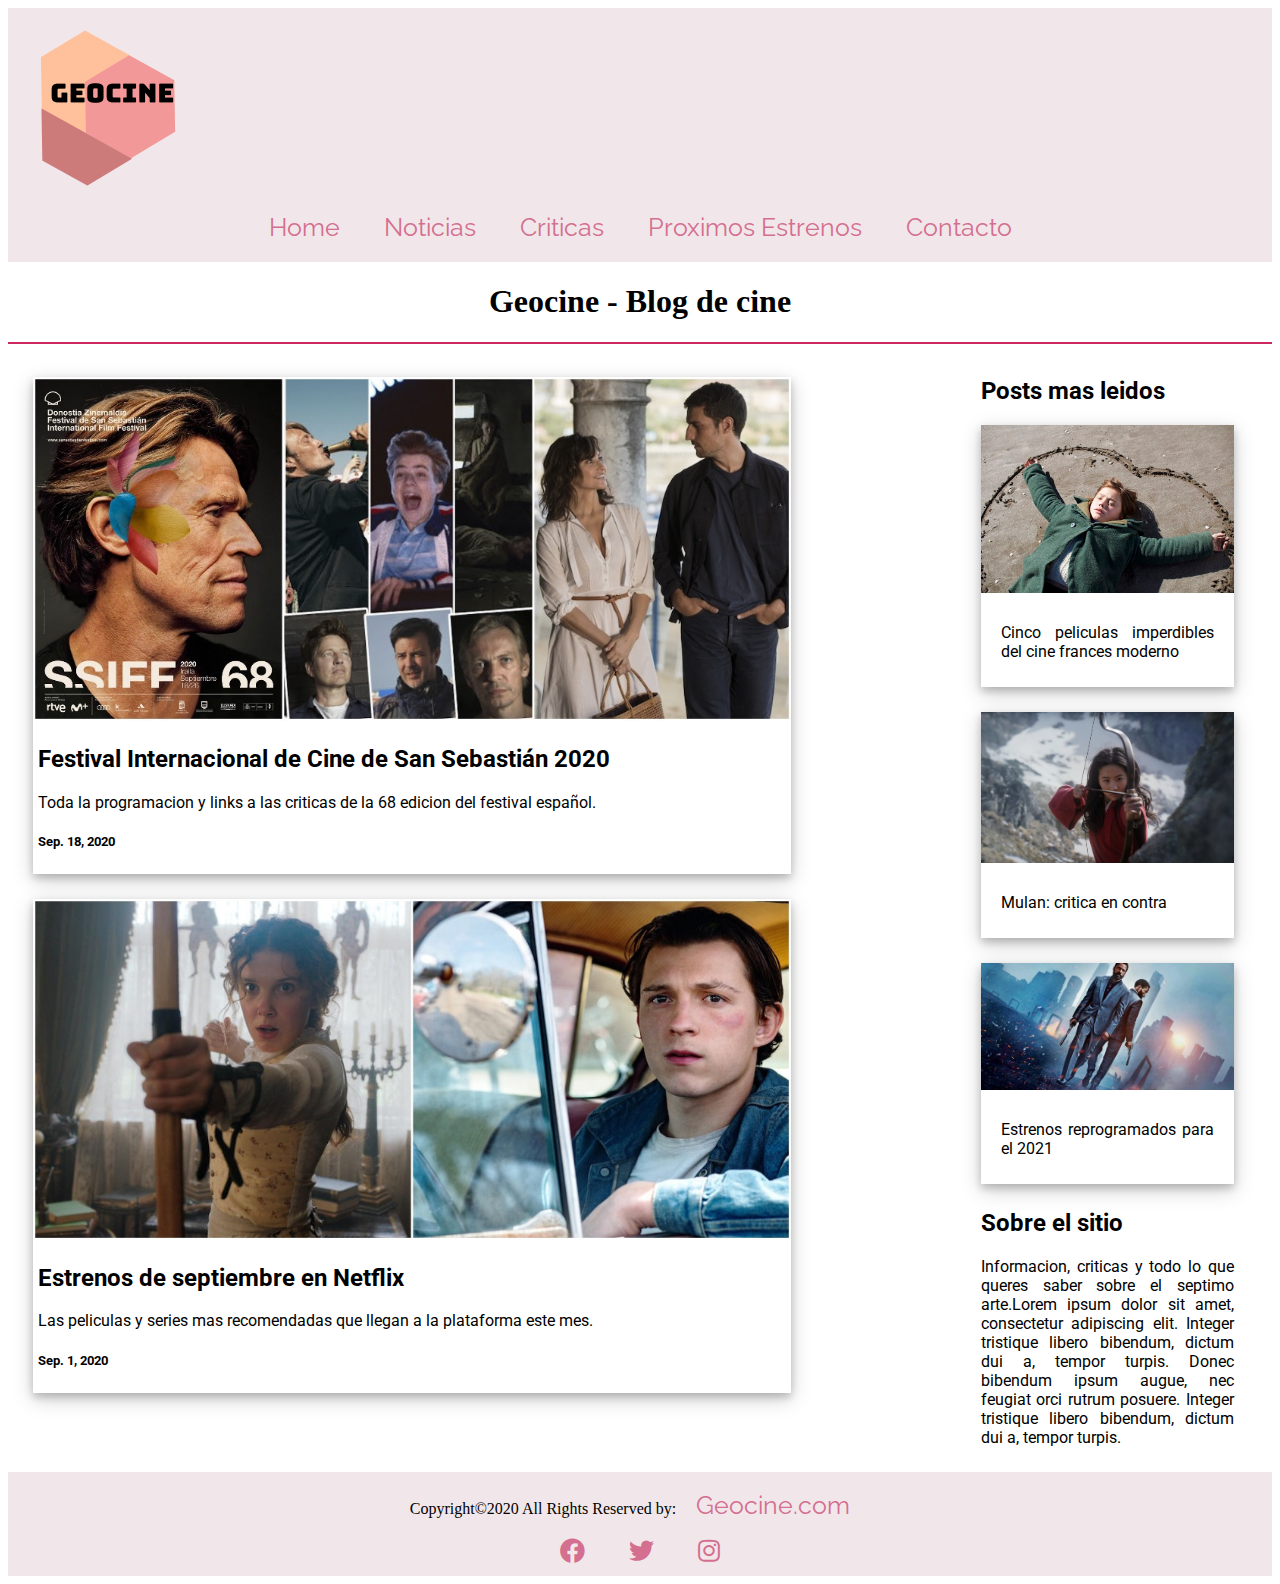
<file: index.html>
<!DOCTYPE html>
<html lang="en">

<head>
  <meta charset="UTF-8" />
  <meta name="viewport" content="width=device-width, initial-scale=1, shrink-to-fit=no" />
  <meta http-equiv="x-ua-compatible" content="ie=edge" />
  <title>Geocine</title>
  <!-- Font Awesome -->
  <link rel="stylesheet" href="https://use.fontawesome.com/releases/v5.11.2/css/all.css" />
  <!-- Google Fonts Roboto -->
  <link rel="stylesheet" href="https://fonts.googleapis.com/css2?family=Roboto:wght@300;400;500;700&display=swap" />
  <!--Css Animate-->
  <link rel="stylesheet" href="https://cdnjs.cloudflare.com/ajax/libs/animate.css/4.1.1/animate.min.css" />
  <!-- Custom styles -->
  <link rel="stylesheet" href="css/styles.css" />
  <link rel="shortcut icon" type="image/jpg" href="img/favicon.ico" />

</head>

<body>
  <header>
    <!-- Navbar -->
    <nav class="navbar">
      <a href="index.html"><img src="img/logo.png" alt="logo" class="animate__animated animate__bounce"></a>
      <div class="container topBotomBordersIn">
        <a href="index.html">Home</a>
        <a href="noticias.html">Noticias</a>
        <a href="criticas.html">Criticas</a>
        <a href="estrenos.html">Proximos Estrenos</a>
        <a href="contacto.html">Contacto</a>
      </div>
    </nav>
    <!-- Navbar -->
  </header>


  <!-- Main -->
  <main>

    <div class="titulo">
      <h1>Geocine - Blog de cine</h1>
      <hr>
    </div>

    <div class="row">

      <div class="leftcolumn">

        <div class="card">
          <div class="polaroid">
            <a href="#">
              <img src="img/ssiff-2020-guia-1000.jpg" alt="68 festival de san sebastian" style="width:100%">
            </a>
            <article class="card_article">
              <h2>Festival Internacional de Cine de San Sebastián 2020</h2>
              <p>Toda la programacion y links a las criticas de la 68 edicion del festival español.</p>
              <h5>Sep. 18, 2020</h5>
            </article>
          </div>
        </div>

        <div class="card">
          <div class="polaroid">
            <a href="#">
              <img src="img/netflix-x2-1000.jpg" alt="criticas netflix" style="width:100%">
            </a>
            <article class="card_article">
              <h2>Estrenos de septiembre en Netflix</h2>
              <p>Las peliculas y series mas recomendadas que llegan a la plataforma este mes.</p>
              <h5>Sep. 1, 2020</h5>
            </article>
          </div>
        </div>

      </div>


      <div class="rightcolumn">

        <div class="card">
          <h2>Posts mas leidos</h2>
          <div class="polaroid">
            <a href=""><img src="img/1.jpg" alt="cine frances" style="width:100%"></a>
            <div class="polaroid_tittle">
              <p>Cinco peliculas imperdibles del cine frances moderno</p>
            </div>
          </div>
          <div class="polaroid">
            <a href=""><img src="img/Mulan (1).jpg" alt="mulan" style="width:100%"></a>
            <div class="polaroid_tittle">
              <p>Mulan: critica en contra</p>
            </div>
          </div>
          <div class="polaroid">
            <a href=""><img src="img/reprogramados.jpg" alt="reprogramados" style="width:100%"></a>
            <div class="polaroid_tittle">
              <p>Estrenos reprogramados para el 2021</p>
            </div>
          </div>
        </div>
        <div class="card">
          <h2>Sobre el sitio</h2>
          <p style="text-align: justify;">Informacion, criticas y todo lo que queres saber sobre el septimo arte.Lorem
            ipsum dolor sit amet, consectetur adipiscing elit. Integer tristique libero
            bibendum, dictum dui a, tempor turpis. Donec bibendum ipsum augue, nec feugiat orci rutrum posuere. Integer
            tristique libero
            bibendum, dictum dui a, tempor turpis.
          </p>
        </div>
      </div>
    </div>

  </main>
  <!-- Main -->
  <!-- Footer -->
  <footer>
    <div class="container">
      <p class="copyright-text">Copyright&copy;2020 All Rights Reserved by:<a href="index.html">Geocine.com</a>
      </p>
      <div class="fabs-container">
        <a class="facebook" href="https://www.facebook.com/"><i class="fab fa-facebook fa-1.5x"></i></a>
        <a class="twitter" href="https://twitter.com/"><i class="fab fa-twitter fa-1.5x"></i></a>
        <a class="instagram" href="https://www.instagram.com/?hl=es-la"><i class="fab fa-instagram fa-1.5x"></i></a>
      </div>
    </div>
  </footer>
</body>

</html>
</file>
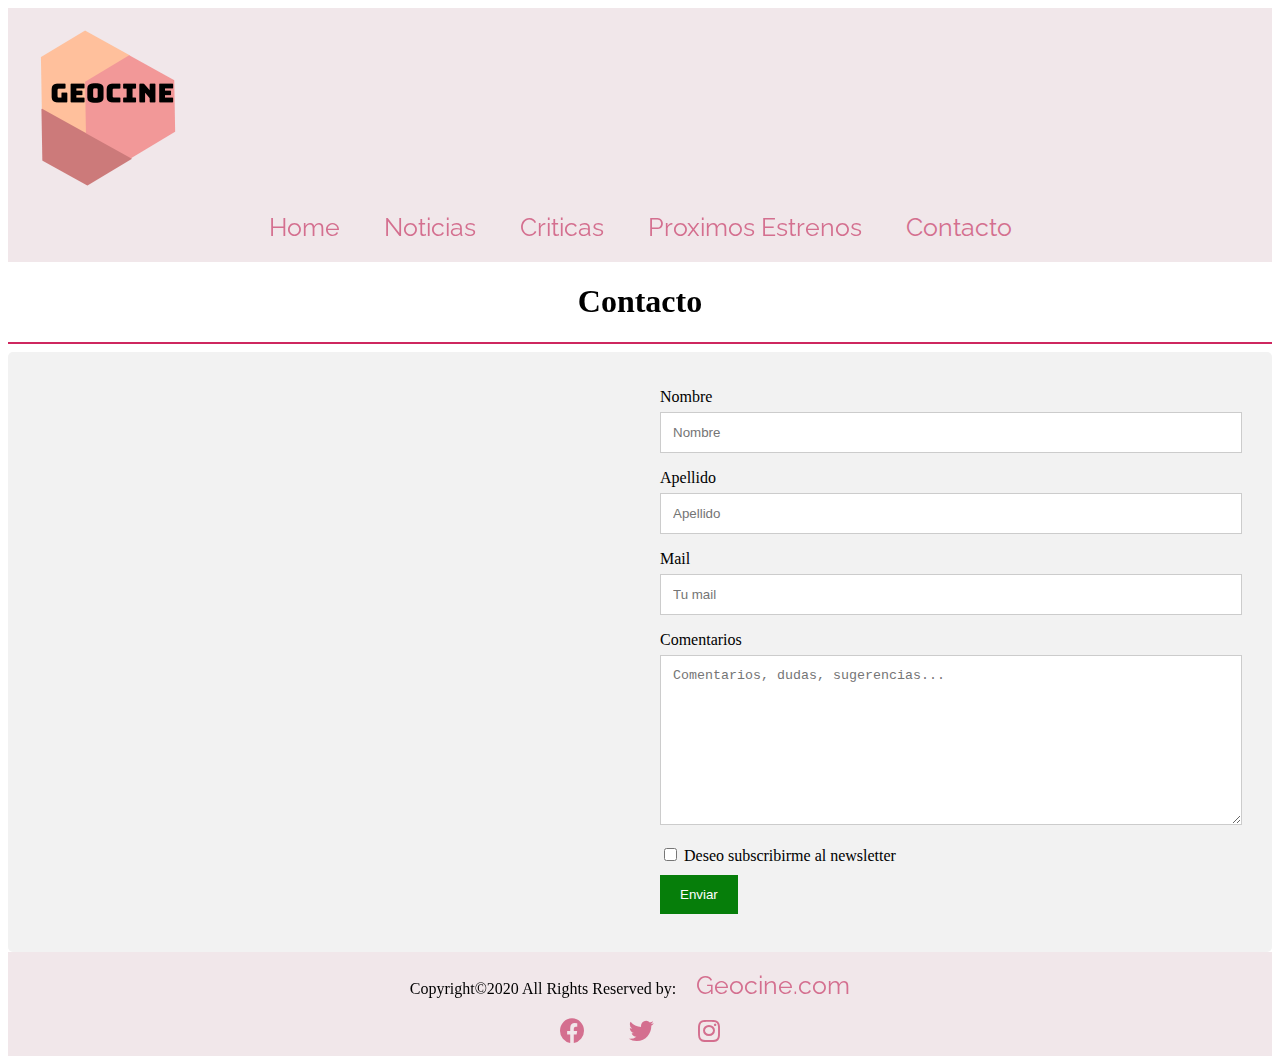
<file: contacto.html>
<!DOCTYPE html>
<html lang="en">

<head>
  <meta charset="UTF-8" />
  <meta name="viewport" content="width=device-width, initial-scale=1, shrink-to-fit=no" />
  <meta http-equiv="x-ua-compatible" content="ie=edge" />
  <title>Geocine</title>
  <!-- Font Awesome -->
  <link rel="stylesheet" href="https://use.fontawesome.com/releases/v5.11.2/css/all.css" />
  <!-- Google Fonts Roboto -->
  <link rel="stylesheet" href="https://fonts.googleapis.com/css2?family=Roboto:wght@300;400;500;700&display=swap" />
  <!--Css Animate-->
  <link rel="stylesheet" href="https://cdnjs.cloudflare.com/ajax/libs/animate.css/4.1.1/animate.min.css" />
  <!-- Custom styles -->
  <link rel="stylesheet" href="css/styles.css" />
  <link rel="shortcut icon" type="image/jpg" href="img/favicon.ico" />

</head>

<body>

  <header>

    <!-- Navbar -->
    <nav class="navbar">

      <a href="index.html"><img src="img/logo.png" alt="logo" class="animate__animated animate__bounce"></a>
      <div class="container topBotomBordersIn">
        <a href="index.html">Home</a>
        <a href="noticias.html">Noticias</a>
        <a href="criticas.html">Criticas</a>
        <a href="estrenos.html">Proximos Estrenos</a>
        <a href="contacto.html">Contacto</a>
      </div>
    </nav>
    <!-- Navbar -->
  </header>

  <!-- Main -->
  <main>

    <div class="titulo">
      <h1>Contacto</h1>
      <hr>
    </div>

    <div class="container-form">
      <div class="row">
        <div class="column">
          <iframe
            src="https://www.google.com/maps/embed?pb=!1m18!1m12!1m3!1d3284.5957938277465!2d-58.395613684770716!3d-34.589092880463255!2m3!1f0!2f0!3f0!3m2!1i1024!2i768!4f13.1!3m3!1m2!1s0x95bccaa2910b2053%3A0xd33db624b1102e48!2sVicente%20L%C3%B3pez%202036%2C%20C1113ACF%20CABA!5e0!3m2!1ses-419!2sar!4v1599010152084!5m2!1ses-419!2sar"
            width="100%" height="530" frameborder="0" style="border:0;" allowfullscreen="" aria-hidden="false"
            tabindex="0"></iframe>
        </div>
        <div class="column">
          <form action="/action_page.php">
            <label for="fname">Nombre</label>
            <input type="text" id="fname" name="firstname" placeholder="Nombre">
            <label for="lname">Apellido</label>
            <input type="text" id="lname" name="lastname" placeholder="Apellido">
            <label for="mail">Mail</label>
            <input type="text" id="mail" name="mail" placeholder="Tu mail">
            <label for="subject">Comentarios</label>
            <textarea id="subject" name="subject" placeholder="Comentarios, dudas, sugerencias..."
              style="height:170px"></textarea>
            <label><input type="checkbox" id="cbox1" value="first_checkbox"> Deseo subscribirme al newsletter</label>
            <br>
            <input type="submit" value="Enviar">
          </form>
        </div>
      </div>
    </div>

  </main>
  <!-- Main -->
  <!-- Footer -->
  <footer>
    <div class="container">
      <p class="copyright-text">Copyright&copy;2020 All Rights Reserved by:<a href="index.html">Geocine.com</a>
      </p>
      <div class="fabs-container">
        <a class="facebook" href="https://www.facebook.com/"><i class="fab fa-facebook fa-1.5x"></i></a>
        <a class="twitter" href="https://twitter.com/"><i class="fab fa-twitter fa-1.5x"></i></a>
        <a class="instagram" href="https://www.instagram.com/?hl=es-la"><i class="fab fa-instagram fa-1.5x"></i></a>
      </div>
    </div>
  </footer>
</body>

</html>
</file>
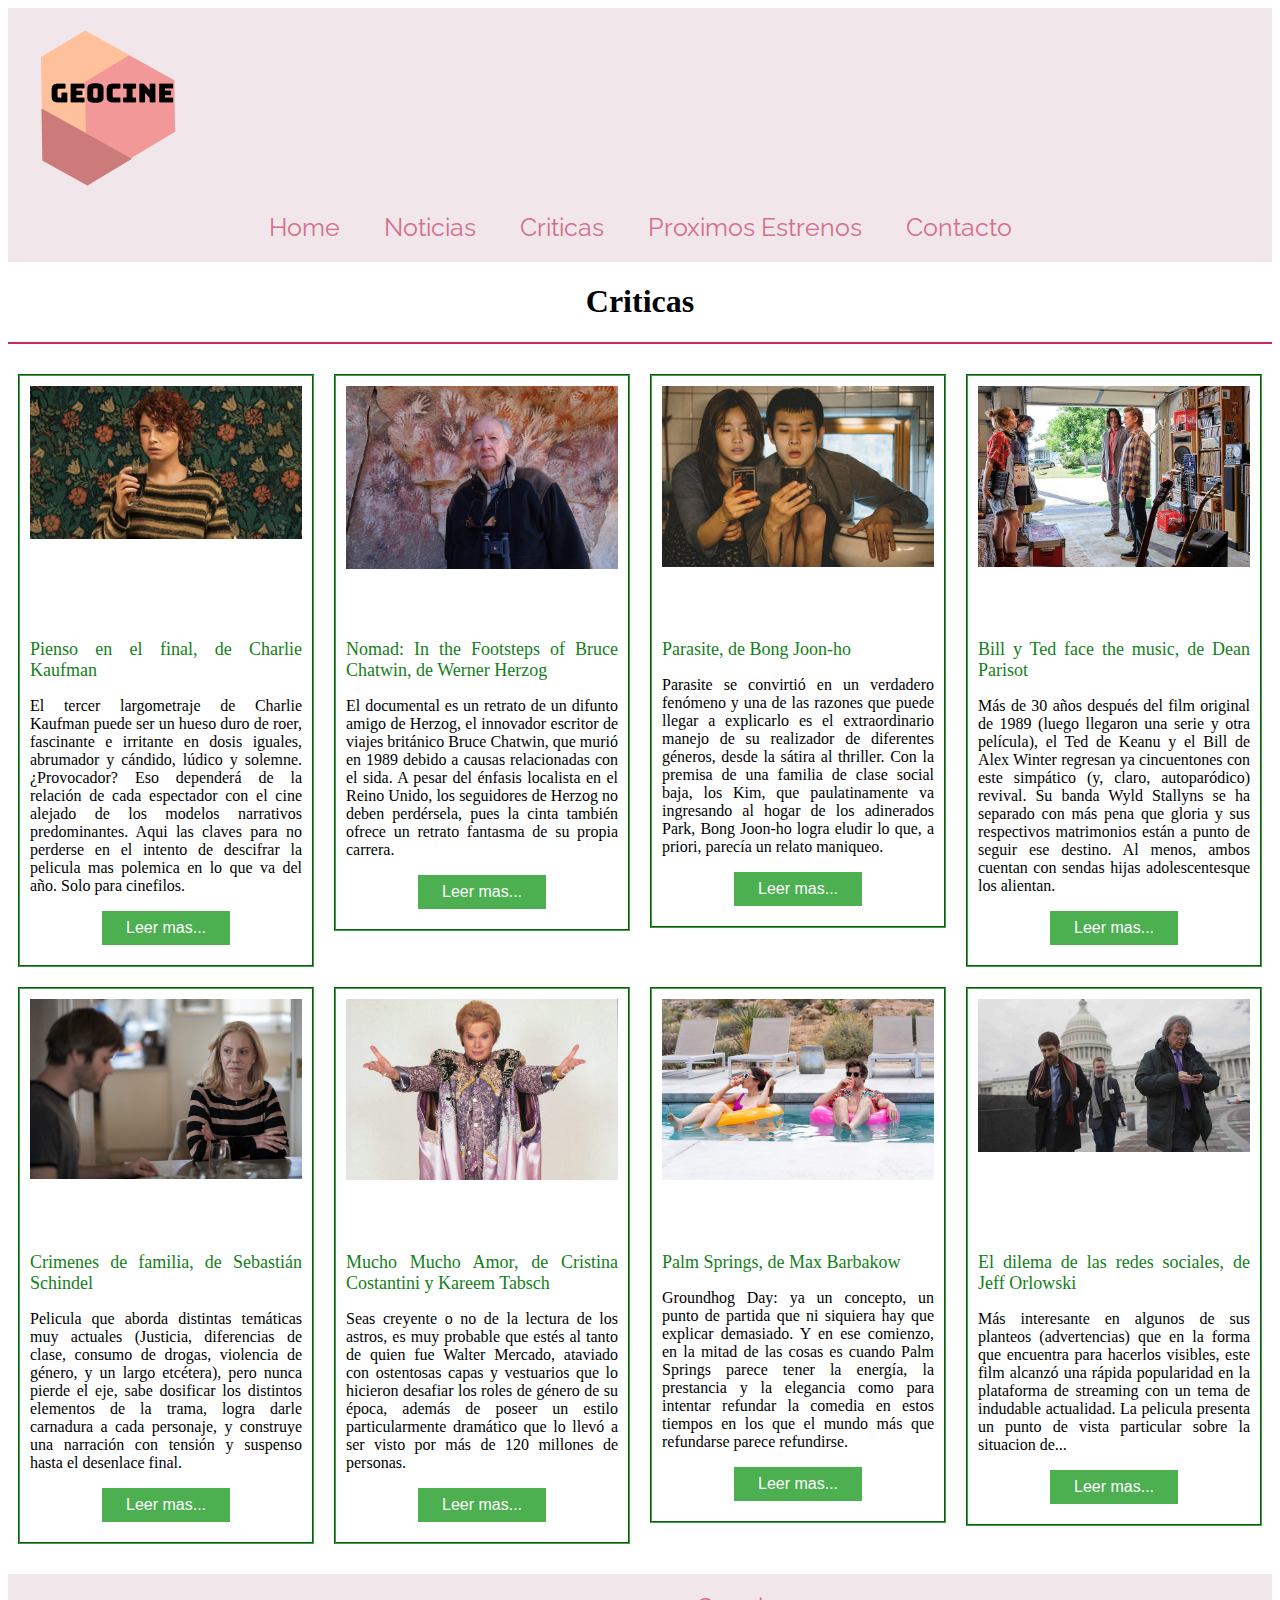
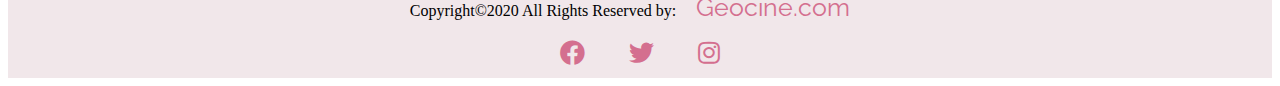
<file: criticas.html>
<!DOCTYPE html>
<html lang="en">

<head>
  <meta charset="UTF-8" />
  <meta name="viewport" content="width=device-width, initial-scale=1, shrink-to-fit=no" />
  <meta http-equiv="x-ua-compatible" content="ie=edge" />
  <title>Geocine</title>
  <!-- Font Awesome -->
  <link rel="stylesheet" href="https://use.fontawesome.com/releases/v5.11.2/css/all.css" />
  <!-- Google Fonts Roboto -->
  <link rel="stylesheet" href="https://fonts.googleapis.com/css2?family=Roboto:wght@300;400;500;700&display=swap" />
  <!--Css Animate-->
  <link rel="stylesheet" href="https://cdnjs.cloudflare.com/ajax/libs/animate.css/4.1.1/animate.min.css" />
  <!-- Custom styles -->
  <link rel="stylesheet" href="css/styles.css" />
  <link rel="shortcut icon" type="image/jpg" href="img/favicon.ico" />

</head>

<body>
  <header>

    <!-- Navbar -->
    <nav class="navbar">

      <a href="index.html"><img src="img/logo.png" alt="logo" class="animate__animated animate__bounce"></a>
      <div class="container topBotomBordersIn">
        <a href="index.html">Home</a>
        <a href="noticias.html">Noticias</a>
        <a href="criticas.html">Criticas</a>
        <a href="estrenos.html">Proximos Estrenos</a>
        <a href="contacto.html">Contacto</a>
      </div>
    </nav>
    <!-- Navbar -->
  </header>


  <!-- Main -->
  <main>

    <div class="titulo">
      <h1>Criticas</h1>
      <hr>
    </div>

    <div class="wrapper">
      <div class="cards_wrap">
        <div class="card_item">
          <div class="card_innner">
            <div class="card_top">
              <img src="img/pienso.jpg" alt="pienso-en-el-final" />
            </div>
            <div class="card_down">
              <div class="card_info">
                <p class="title">Pienso en el final, de Charlie Kaufman</p>
                <p>
                  El tercer largometraje de Charlie Kaufman puede ser un hueso duro de roer, fascinante e irritante en
                  dosis iguales, abrumador y cándido, lúdico y solemne. ¿Provocador? Eso dependerá de la relación de
                  cada espectador con el cine alejado de los modelos narrativos predominantes. Aqui las claves para no
                  perderse en el intento de descifrar la pelicula mas polemica en lo que va del año.
                  Solo para cinefilos.
                </p>
              </div>
              <button class="card_btn">
                Leer mas...
              </button>
            </div>
          </div>
        </div>
        <div class="card_item">
          <div class="card_innner">
            <div class="card_top">
              <img src="img/nomad-herzog.jpg" alt="Nomad" />
            </div>
            <div class="card_down">

              <div class="card_info">
                <p class="title">Nomad: In the Footsteps of Bruce Chatwin, de Werner Herzog</p>
                <p>
                  El documental es un retrato de un difunto amigo de Herzog, el innovador escritor de viajes británico
                  Bruce Chatwin, que murió en 1989 debido a causas relacionadas con el sida. A pesar del énfasis
                  localista en el Reino Unido, los seguidores de Herzog no deben perdérsela, pues la cinta también
                  ofrece un retrato fantasma de su propia carrera.
                </p>
              </div>
              <button class="card_btn">
                Leer mas...
              </button>
            </div>
          </div>
        </div>
        <div class="card_item">
          <div class="card_innner">
            <div class="card_top">
              <img src="img/parasite.jpg" alt="Parasite" />
            </div>
            <div class="card_down">

              <div class="card_info">
                <p class="title">Parasite, de Bong Joon-ho</p>
                <p>
                  Parasite se convirtió en un verdadero fenómeno y una de las razones que puede llegar a explicarlo es
                  el extraordinario manejo de su realizador de diferentes géneros, desde la sátira al thriller. Con la
                  premisa de una familia de clase social baja, los Kim, que paulatinamente va ingresando al hogar de los
                  adinerados Park, Bong Joon-ho logra eludir lo que, a priori, parecía un relato maniqueo.
                </p>
              </div>
              <button class="card_btn">
                Leer mas...
              </button>
            </div>
          </div>
        </div>
        <div class="card_item">
          <div class="card_innner">
            <div class="card_top">
              <img src="img/bill-ted-2020-800.jpg" alt="Bill y Ted" />
            </div>
            <div class="card_down">

              <div class="card_info">
                <p class="title">Bill y Ted face the music, de Dean Parisot</p>
                <p>
                  Más de 30 años después del film original de 1989 (luego llegaron una serie y otra película), el Ted de
                  Keanu y el Bill de Alex Winter regresan ya cincuentones con este simpático (y, claro, autoparódico)
                  revival. Su banda Wyld Stallyns se ha separado con más pena que gloria y sus respectivos matrimonios
                  están a punto de seguir ese destino. Al menos, ambos cuentan con sendas hijas adolescentesque los
                  alientan.
                </p>
              </div>
              <button class="card_btn">
                Leer mas...
              </button>
            </div>
          </div>
        </div>
        <div class="card_item">
          <div class="card_innner">
            <div class="card_top">
              <img src="img/crimenes-de-familia-estreno-ok-800.jpg" alt="Crimenes de familia" />
            </div>
            <div class="card_down">

              <div class="card_info">
                <p class="title">Crimenes de familia, de Sebastián Schindel</p>
                <p>
                  Pelicula que aborda distintas temáticas muy actuales (Justicia, diferencias de
                  clase, consumo de drogas, violencia de género, y un largo etcétera), pero nunca pierde el eje, sabe
                  dosificar los distintos elementos de la trama, logra darle carnadura a cada personaje, y construye una
                  narración con tensión y suspenso hasta el
                  desenlace final.
                </p>
              </div>
              <button class="card_btn">
                Leer mas...
              </button>
            </div>
          </div>
        </div>
        <div class="card_item">
          <div class="card_innner">
            <div class="card_top">
              <img src="img/walter-mercado-netflix-800.jpg" alt="Walter Mercado" />
            </div>
            <div class="card_down">

              <div class="card_info">
                <p class="title">Mucho Mucho Amor, de Cristina Costantini y Kareem Tabsch</p>
                <p>
                  Seas creyente o no de la lectura de los astros, es muy probable que estés al tanto de quien fue Walter
                  Mercado, ataviado con ostentosas capas y vestuarios que lo hicieron desafiar los roles de género de su
                  época, además de poseer un estilo particularmente dramático que lo llevó a ser visto por más de 120
                  millones de personas.
                </p>
              </div>
              <button class="card_btn">
                Leer mas...
              </button>
            </div>
          </div>
        </div>
        <div class="card_item">
          <div class="card_innner">
            <div class="card_top">
              <img src="img/palm-springs-critica-800.jpg" alt="Palm Springs" />
            </div>
            <div class="card_down">
              <div class="card_info">
                <p class="title">Palm Springs, de Max Barbakow</p>
                <p>
                  Groundhog Day: ya un concepto, un punto de partida que ni siquiera hay que
                  explicar demasiado. Y en ese comienzo, en la mitad de las cosas es cuando Palm Springs parece tener la
                  energía, la prestancia y la elegancia como para
                  intentar refundar la comedia en estos tiempos en los que el mundo más que refundarse parece
                  refundirse.
                </p>
              </div>
              <button class="card_btn">
                Leer mas...
              </button>
            </div>
          </div>
        </div>
        <div class="card_item">
          <div class="card_innner">
            <div class="card_top">
              <img src="img/el-dilema-de-las-redes-sociales-800.jpg" alt="el-dilema-de-las-redes-sociales" />
            </div>
            <div class="card_down">

              <div class="card_info">
                <p class="title">El dilema de las redes sociales, de Jeff Orlowski</p>
                <p>
                  Más interesante en algunos de sus planteos (advertencias) que en la forma que encuentra para hacerlos
                  visibles, este film alcanzó una rápida popularidad en la plataforma de streaming con un tema de
                  indudable actualidad. La pelicula presenta un punto de vista particular sobre la situacion de...
                </p>
              </div>
              <button class="card_btn">
                Leer mas...
              </button>
            </div>
          </div>
        </div>
      </div>
    </div>

  </main>
  <!-- Main -->
  <!-- Footer -->
  <footer>
    <div class="container">
      <p class="copyright-text">Copyright&copy;2020 All Rights Reserved by:<a href="index.html">Geocine.com</a>
      </p>
      <div class="fabs-container">
        <a class="facebook" href="https://www.facebook.com/"><i class="fab fa-facebook fa-1.5x"></i></a>
        <a class="twitter" href="https://twitter.com/"><i class="fab fa-twitter fa-1.5x"></i></a>
        <a class="instagram" href="https://www.instagram.com/?hl=es-la"><i class="fab fa-instagram fa-1.5x"></i></a>
      </div>
    </div>
  </footer>
</body>

</html>
</file>
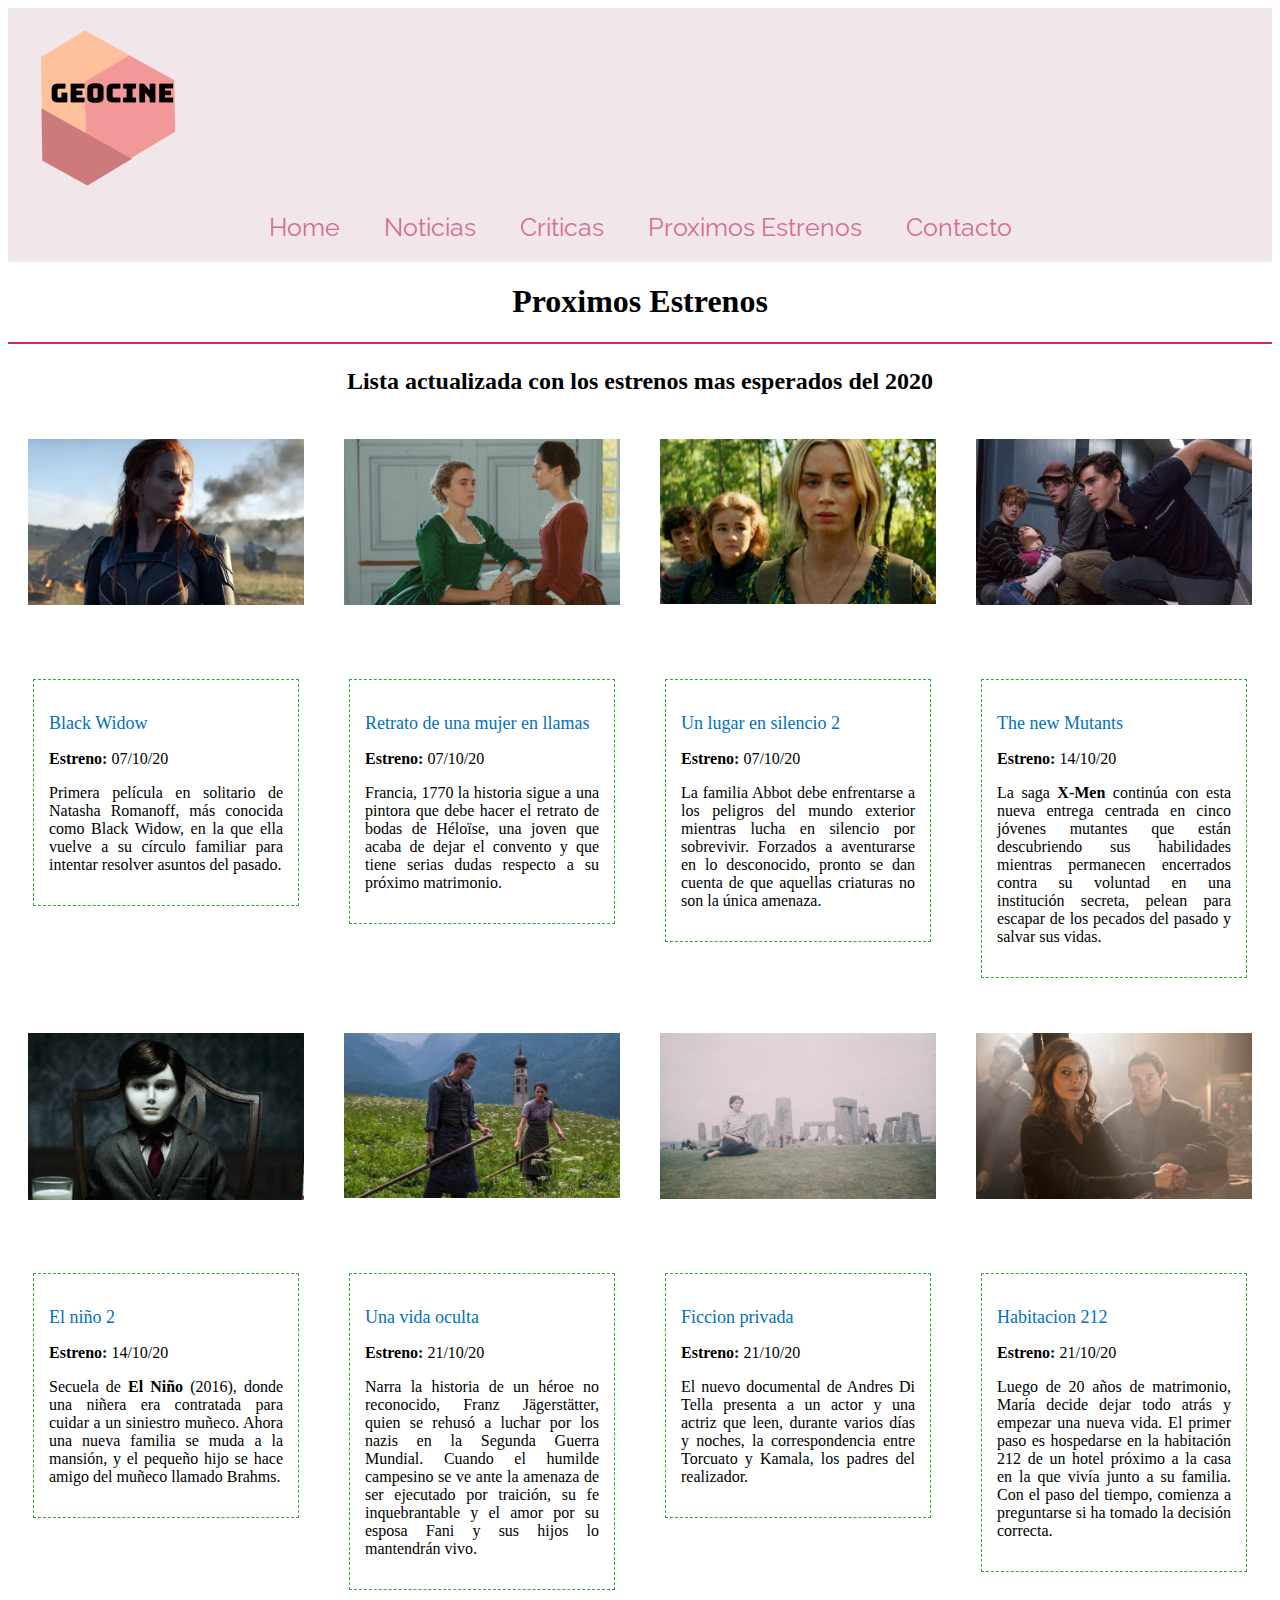
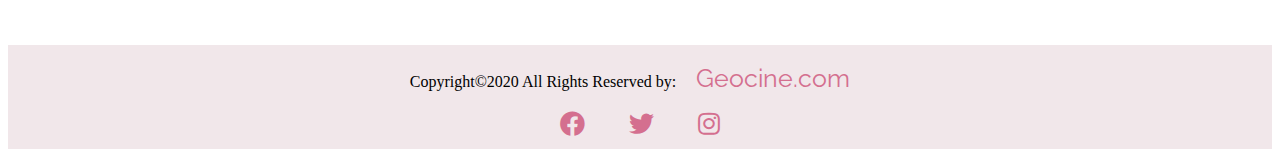
<file: estrenos.html>
<!DOCTYPE html>
<html lang="en">

<head>
  <meta charset="UTF-8" />
  <meta name="viewport" content="width=device-width, initial-scale=1, shrink-to-fit=no" />
  <meta http-equiv="x-ua-compatible" content="ie=edge" />
  <title>Geocine</title>
  <!-- Font Awesome -->
  <link rel="stylesheet" href="https://use.fontawesome.com/releases/v5.11.2/css/all.css" />
  <!-- Google Fonts Roboto -->
  <link rel="stylesheet" href="https://fonts.googleapis.com/css2?family=Roboto:wght@300;400;500;700&display=swap" />
  <!--Css Animate-->
  <link rel="stylesheet" href="https://cdnjs.cloudflare.com/ajax/libs/animate.css/4.1.1/animate.min.css" />
  <!-- Custom styles -->
  <link rel="stylesheet" href="css/styles.css" />
  <link rel="shortcut icon" type="image/jpg" href="img/favicon.ico" />

</head>

<body>
  <header>

    <!-- Navbar -->
    <nav class="navbar">

      <a href="index.html"><img src="img/logo.png" alt="logo" class="animate__animated animate__bounce"></a>
      <div class="container topBotomBordersIn">
        <a href="index.html">Home</a>
        <a href="noticias.html">Noticias</a>
        <a href="criticas.html">Criticas</a>
        <a href="estrenos.html">Proximos Estrenos</a>
        <a href="contacto.html">Contacto</a>
      </div>
    </nav>
    <!-- Navbar -->
  </header>


  <!-- Main -->
  <main>

    <div class="titulo">
      <h1>Proximos Estrenos</h1>
      <hr> <!-- linea divisoria -->
      <h2>
        <p class="titulo-estrenos">Lista actualizada con los estrenos mas esperados del 2020</p>
      </h2>
    </div>

    <div class="wrapper">
      <div class="cards_wrap">
        <div class="card_item">
          <div class="card_inner">
            <div class="card_top">
              <img src="img/Black Widow.jpg" alt="BLack Widow" />
            </div>
            <div class="card_bottom">
              <div class="card_info">
                <p class="title">Black Widow</p>
                <p><strong> Estreno: </strong>07/10/20</p>
                <p>
                  Primera película en solitario de Natasha Romanoff, más conocida como Black Widow, en la que ella
                  vuelve a su círculo familiar para intentar resolver asuntos del pasado.
                </p>
              </div>

            </div>
          </div>
        </div>
        <div class="card_item">
          <div class="card_inner">
            <div class="card_top">
              <img src="img/Portrait de la jeune fille en feu.jpg" alt="retrato" />
            </div>
            <div class="card_bottom">

              <div class="card_info">
                <p class="title">Retrato de una mujer en llamas</p>
                <p><strong> Estreno: </strong> 07/10/20</p>
                <p>
                  Francia, 1770 la historia sigue a una pintora que debe hacer el retrato de bodas de Héloïse, una joven
                  que acaba de dejar el convento y que tiene serias dudas respecto a su próximo matrimonio.
                </p>
              </div>

            </div>
          </div>
        </div>
        <div class="card_item">
          <div class="card_inner">
            <div class="card_top">
              <img src="img/A Quiet Place 2.jpg" alt="A quiet place 2" />
            </div>
            <div class="card_bottom">

              <div class="card_info">
                <p class="title">Un lugar en silencio 2</p>
                <p><strong> Estreno: </strong> 07/10/20</p>
                <p>
                  La familia Abbot debe enfrentarse a los peligros del mundo exterior mientras lucha en silencio por
                  sobrevivir. Forzados a aventurarse en lo desconocido, pronto se dan cuenta de que aquellas criaturas
                  no son la única amenaza.
                </p>
              </div>

            </div>
          </div>
        </div>
        <div class="card_item">
          <div class="card_inner">
            <div class="card_top">
              <img src="img/The New Mutants.jpg" alt="The new mutants" />
            </div>
            <div class="card_bottom">

              <div class="card_info">
                <p class="title">The new Mutants</p>
                <p><strong> Estreno: </strong> 14/10/20 </p>
                <p>
                  La saga <strong>X-Men</strong> continúa con esta nueva entrega centrada en cinco jóvenes mutantes que
                  están descubriendo sus habilidades mientras permanecen encerrados contra su voluntad en una
                  institución secreta, pelean para escapar de los pecados del pasado y salvar sus vidas.
                </p>
              </div>

            </div>
          </div>
        </div>
        <div class="card_item">
          <div class="card_inner">
            <div class="card_top">
              <img src="img/Brahms.jpg" alt="Brahms" />
            </div>
            <div class="card_bottom">

              <div class="card_info">
                <p class="title">El niño 2</p>
                <p><strong> Estreno: </strong> 14/10/20 </p>
                <p>
                  Secuela de <strong>El Niño </strong> (2016), donde una niñera era contratada para cuidar a un
                  siniestro muñeco. Ahora una nueva familia se muda a la mansión, y el pequeño hijo se hace amigo del
                  muñeco llamado Brahms.
                </p>
              </div>

            </div>
          </div>
        </div>
        <div class="card_item">
          <div class="card_inner">
            <div class="card_top">
              <img src="img/A Hidden Life.jpg" alt="A hidden life" />
            </div>
            <div class="card_bottom">

              <div class="card_info">
                <p class="title">Una vida oculta</p>
                <p><strong> Estreno: </strong> 21/10/20</p>
                <p>
                  Narra la historia de un héroe no reconocido, Franz Jägerstätter, quien se rehusó a luchar por los
                  nazis en la Segunda Guerra Mundial. Cuando el humilde campesino se ve ante la amenaza de ser ejecutado
                  por traición, su fe inquebrantable y el amor por su esposa Fani y sus hijos lo mantendrán vivo.
                </p>
              </div>

            </div>
          </div>
        </div>
        <div class="card_item">
          <div class="card_inner">
            <div class="card_top">
              <img src="img/ficcion-privada.jpg" alt="Ficcion privada" />
            </div>
            <div class="card_bottom">

              <div class="card_info">
                <p class="title">Ficcion privada</p>
                <p><strong> Estreno: </strong> 21/10/20</p>
                <p>
                  El nuevo documental de Andres Di Tella presenta a un actor y una actriz que leen, durante varios días
                  y noches, la correspondencia entre Torcuato y Kamala, los padres del realizador.
                </p>
              </div>

            </div>
          </div>
        </div>
        <div class="card_item">
          <div class="card_inner">
            <div class="card_top">
              <img src="img/Chambre 212.jpg" alt="Habitacion 212" />
            </div>
            <div class="card_bottom">
              <div class="card_info">
                <p class="title">Habitacion 212</p>
                <p><strong> Estreno: </strong> 21/10/20 </p>
                <p>
                  Luego de 20 años de matrimonio, María decide dejar todo atrás y empezar una nueva vida. El primer paso
                  es hospedarse en la habitación 212 de un hotel próximo a la casa en la que vivía junto a su familia.
                  Con el paso del tiempo, comienza a preguntarse si ha tomado la decisión correcta.
                </p>
              </div>

            </div>
          </div>
        </div>
      </div>
    </div>

  </main>
  <!-- Main -->
  <!-- Footer -->
  <footer>
    <div class="container">
      <p class="copyright-text">Copyright&copy;2020 All Rights Reserved by:<a href="index.html">Geocine.com</a>
      </p>
      <div class="fabs-container">
        <a class="facebook" href="https://www.facebook.com/"><i class="fab fa-facebook fa-1.5x"></i></a>
        <a class="twitter" href="https://twitter.com/"><i class="fab fa-twitter fa-1.5x"></i></a>
        <a class="instagram" href="https://www.instagram.com/?hl=es-la"><i class="fab fa-instagram fa-1.5x"></i></a>
      </div>
    </div>
  </footer>
</body>

</html>
</file>
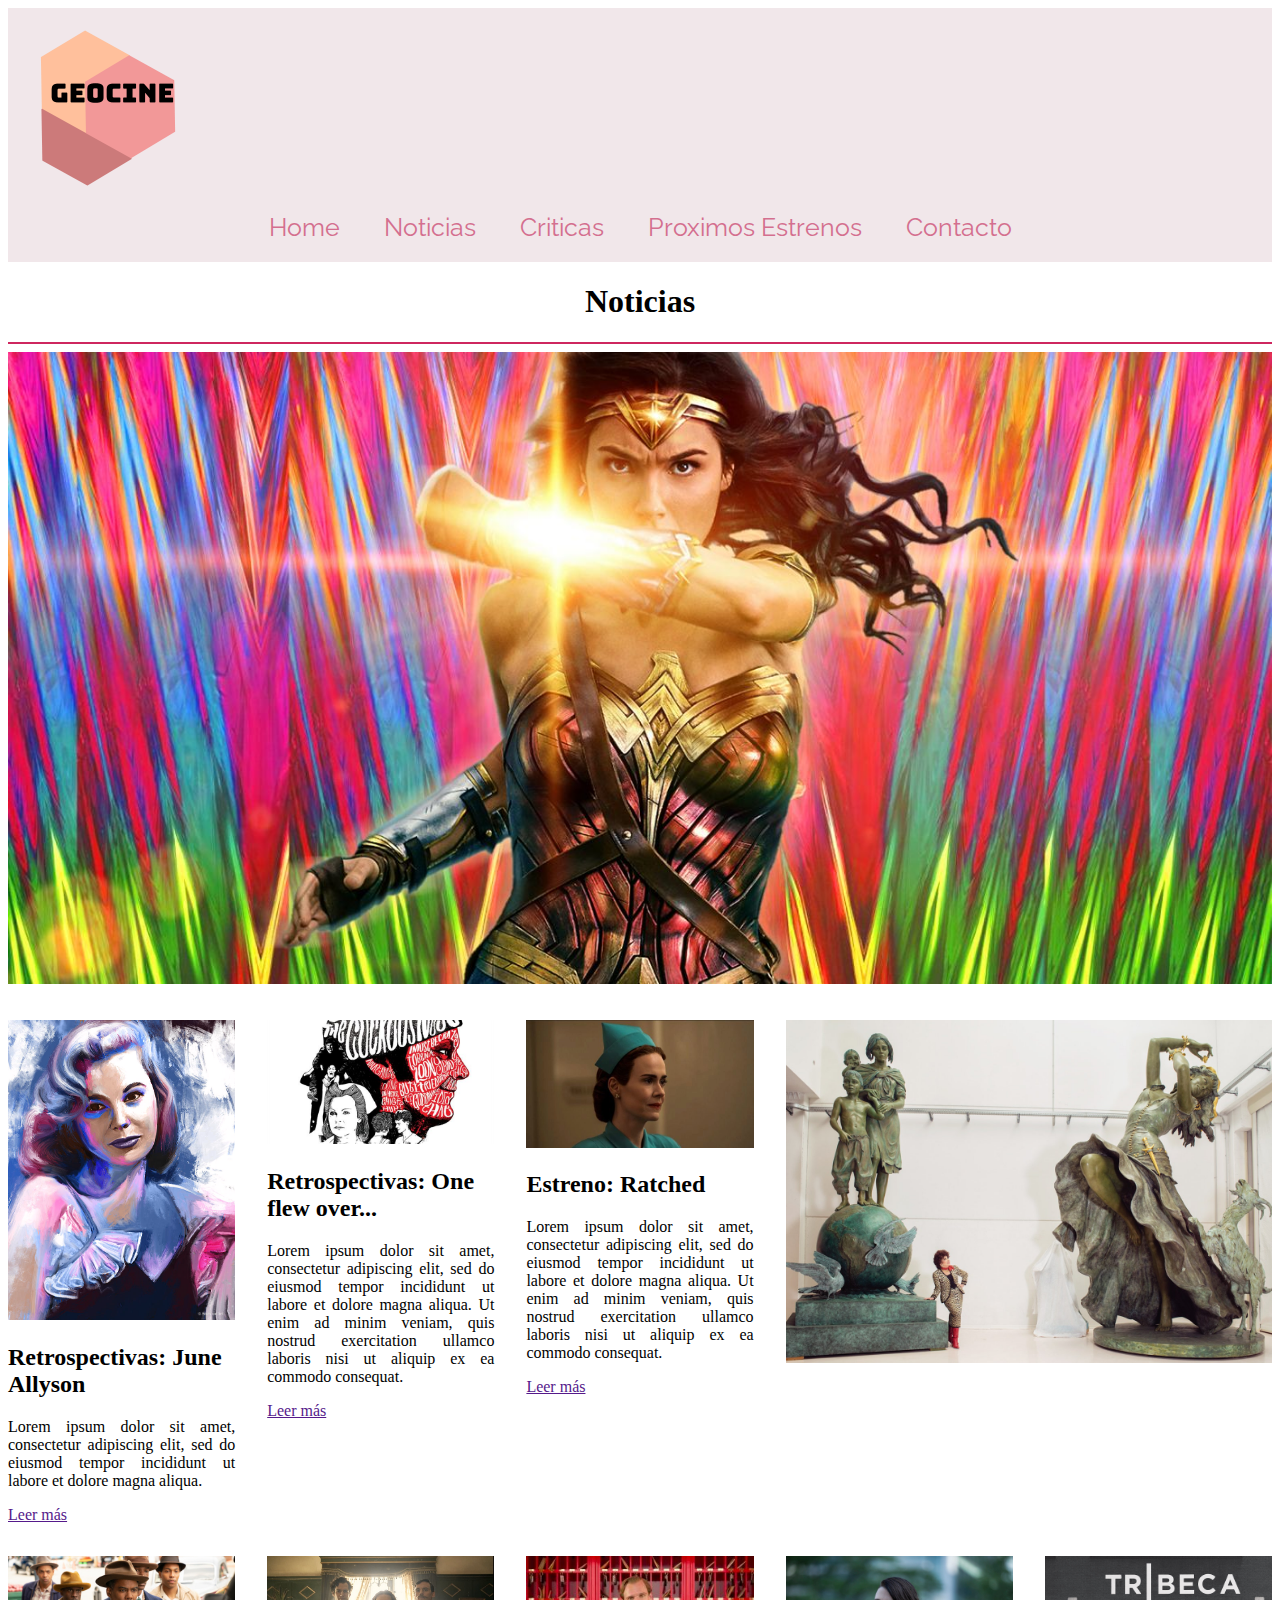
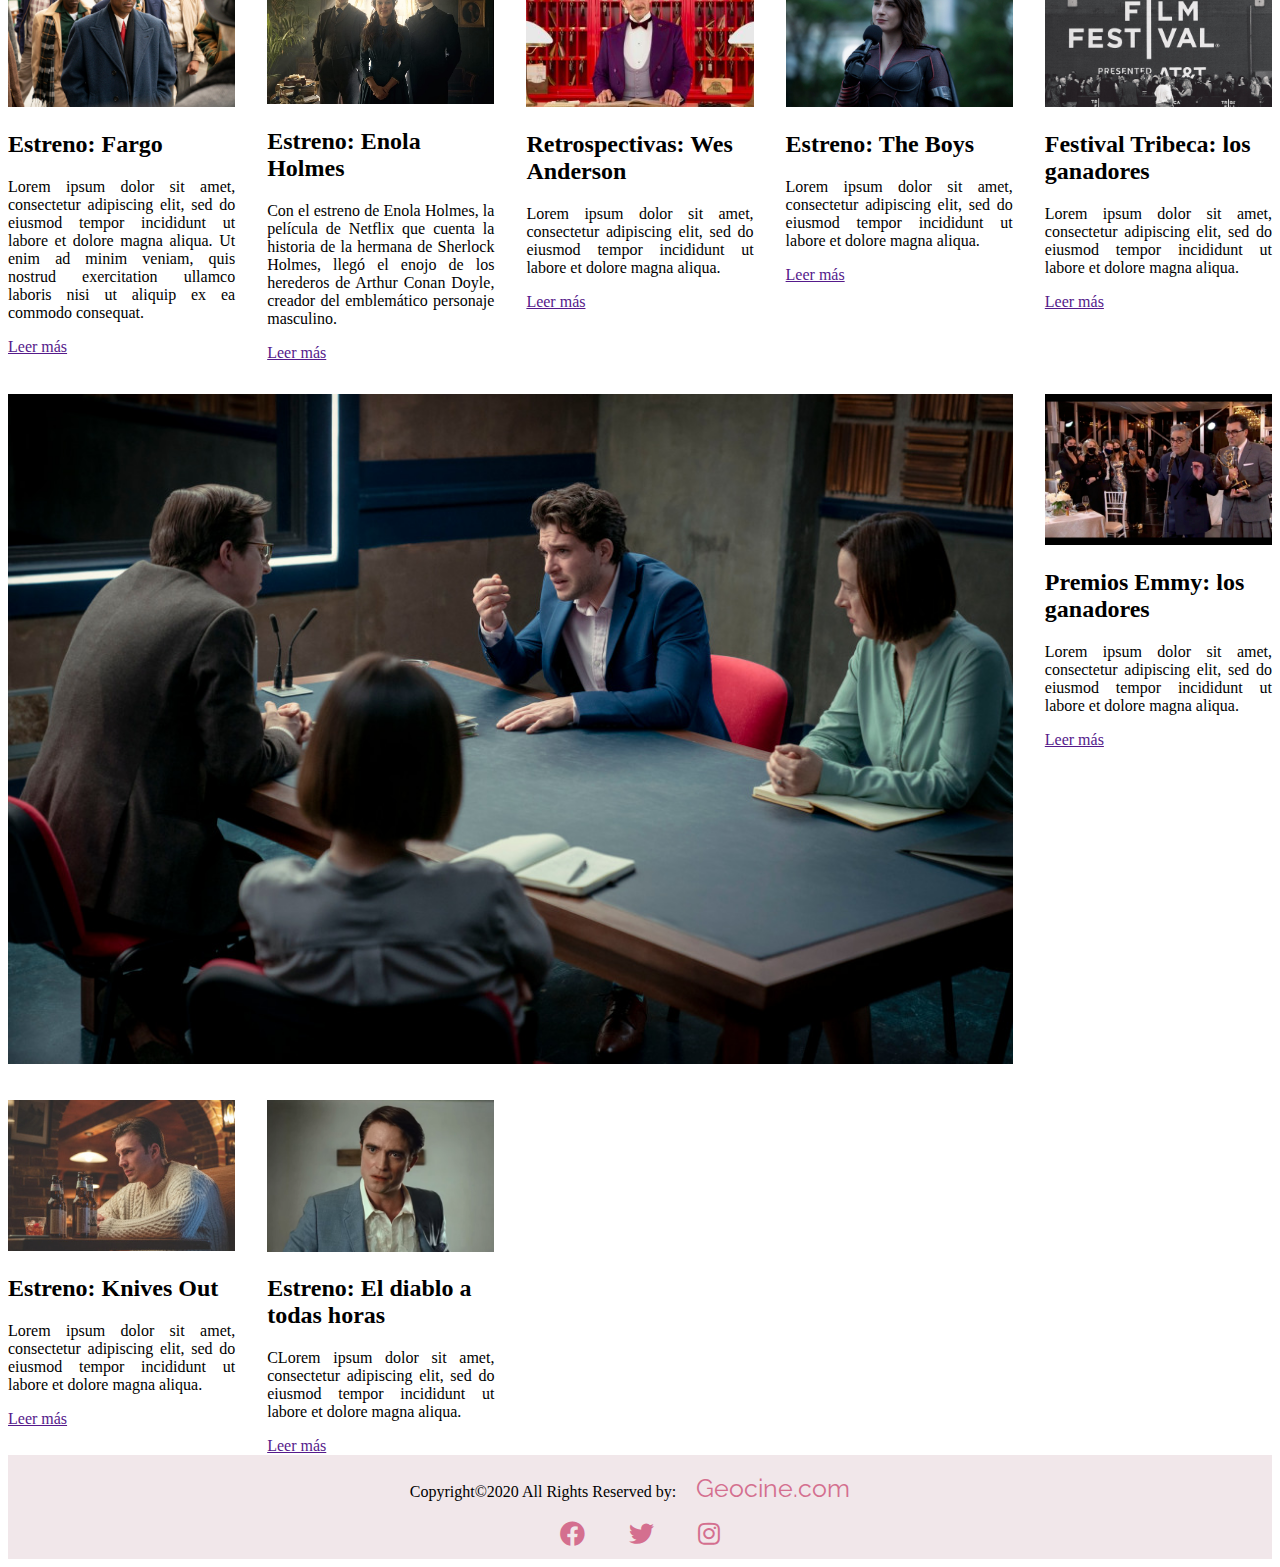
<file: noticias.html>
<!DOCTYPE html>
<html lang="en">

<head>
    <meta charset="UTF-8" />
    <meta name="viewport" content="width=device-width, initial-scale=1, shrink-to-fit=no" />
    <meta http-equiv="x-ua-compatible" content="ie=edge" />
    <title>Geocine</title>
    <!-- Font Awesome -->
    <link rel="stylesheet" href="https://use.fontawesome.com/releases/v5.11.2/css/all.css" />
    <!-- Google Fonts Roboto -->
    <link rel="stylesheet" href="https://fonts.googleapis.com/css2?family=Roboto:wght@300;400;500;700&display=swap" />
    <!--Css Animate-->
    <link rel="stylesheet" href="https://cdnjs.cloudflare.com/ajax/libs/animate.css/4.1.1/animate.min.css" />
    <!-- Custom styles -->
    <link rel="stylesheet" href="css/styles.css" />
    <link rel="shortcut icon" type="image/jpg" href="img/favicon.ico" />

</head>

<body>
    <header>
        <!-- Navbar -->
        <nav class="navbar">
            <a href="index.html"><img src="img/logo.png" alt="logo" class="animate__animated animate__bounce"></a>
            <div class="container topBotomBordersIn">
                <a href="index.html">Home</a>
                <a href="noticias.html">Noticias</a>
                <a href="criticas.html">Criticas</a>
                <a href="estrenos.html">Proximos Estrenos</a>
                <a href="contacto.html">Contacto</a>
            </div>
        </nav>
        <!-- Navbar -->
    </header>


    <!-- Main -->
    <main>

        <div class="titulo">
            <h1>Noticias</h1>
            <hr>
        </div>

        <div class="archive">

            <article class="article">
                <img src="img/wonder-woman-1984.jpg" alt="wonderwoman" style="width: 100%;" />
                <div class="card-text">
                    <h2>"Wonder Woman 1984" tiene nueva fecha de estreno confirmada.</h2>
                    <p> La secuela de Wonder Woman, estaba prevista para estrenarse el 5 de junio a nivel mundial. Sin
                        embargo,
                        la distribuidora anunció que la fecha fue modificada.</p>
                    <a href="">Leer más</a>
                </div>
            </article>
            <article class="article">
                <img src="img/noticias-gina6.jpg" alt="criminalUK" style="width: 100%;" />
                <div class="card-text">
                    <h2>Retrospectivas: Gina Lollobrigida</h2>
                    <p>Lorem ipsum dolor sit amet, consectetur adipiscing elit, sed do eiusmod tempor incididunt ut labore
                        et dolore magna aliqua.
                    </p>
                    <a href="">Leer más</a>
                </div>
            </article>
            <article class="article">
                <img src="img/noticias-june3.jpg" alt="june allyson" style="width: 100%;" />
                <h2>Retrospectivas: June Allyson</h2>
                <p>Lorem ipsum dolor sit amet, consectetur adipiscing elit, sed do eiusmod tempor incididunt ut labore
                    et dolore magna aliqua.
                </p>
                <a href="">Leer más</a>
            </article>

            <article class="article">
                <img src="img/noticias-ratched.jpg" alt="ratched1" style="width: 100%;" />
                <h2>Retrospectivas: One flew over...</h2>
                <p>Lorem ipsum dolor sit amet, consectetur adipiscing elit, sed do eiusmod tempor incididunt ut labore
                    et dolore magna aliqua. Ut enim ad minim veniam, quis nostrud exercitation ullamco laboris nisi ut
                    aliquip ex ea commodo consequat.
                </p>
                <a href="">Leer más</a>
            </article>
            <article class="article">
                <img src="img/noticias-ratched2.jpg" alt="" style="width: 100%;" />
                <h2>Estreno: Ratched</h2>
                <p>Lorem ipsum dolor sit amet, consectetur adipiscing elit, sed do eiusmod tempor incididunt ut labore
                    et dolore magna aliqua. Ut enim ad minim veniam, quis nostrud exercitation ullamco laboris nisi ut
                    aliquip ex ea commodo consequat.
                </p>
                <a href="">Leer más</a>
            </article>
            <article class="article">
                <img src="img/noticias-fargo.jpg" alt="fargo" style="width: 100%;" />
                <h2>Estreno: Fargo</h2>
                <p>Lorem ipsum dolor sit amet, consectetur adipiscing elit, sed do eiusmod tempor incididunt ut labore
                    et dolore magna aliqua. Ut enim ad minim veniam, quis nostrud exercitation ullamco laboris nisi ut
                    aliquip ex ea commodo consequat.
                </p>
                <a href="">Leer más</a>
            </article>
            <article class="article">
                <img src="img/noticias-enolaholmes1.jpg" alt="enolaholmes1" style="width: 100%;" />
                <h2>Estreno: Enola Holmes</h2>
                <p>Con el estreno de Enola Holmes, la película de Netflix que cuenta la historia de la hermana de
                    Sherlock Holmes,
                    llegó el enojo de los herederos de Arthur Conan Doyle, creador del emblemático personaje masculino.
                </p>
                <a href="">Leer más</a>
            </article>
            <article class="article">
                <img src="img/noticias-wes.jpg" alt="Wes Anderson" style="width: 100%;" />
                <h2>Retrospectivas: Wes Anderson</h2>
                <p>Lorem ipsum dolor sit amet, consectetur adipiscing elit, sed do eiusmod tempor incididunt ut labore
                    et dolore magna aliqua.
                </p>
                <a href="">Leer más</a>
            </article>
            <article class="article">
                <img src="img/noticias-the boys.jpg" alt="The boys" style="width: 100%;" />
                <h2>Estreno: The Boys</h2>
                <p>Lorem ipsum dolor sit amet, consectetur adipiscing elit, sed do eiusmod tempor incididunt ut labore
                    et dolore magna aliqua.
                </p>
                <a href="">Leer más</a>
            </article>
            <article class="article">
                <img src="img/noticias-Criminal-UK.jpg" alt="criminalUK" style="width: 100%;" />
                <div class="card-text">
                    <h2>Estreno: Criminal UK</h2>
                    <p>Criminal es ese experimento que hizo Netflix el año pasado con el lanzamiento de cuatro series en
                        paralelo.Lorem ipsum dolor sit amet, consectetur adipiscing elit, sed do eiusmod tempor incididunt ut labore
                        et dolore magna aliqua.</p>
                    <a href="">Leer más</a>
                </div>
            </article>
            <article class="article">
                <img src="img/noticias-tribeca.jpg" alt="Tribeca" style="width: 100%;" />
                <h2>Festival Tribeca: los ganadores</h2>
                <p>Lorem ipsum dolor sit amet, consectetur adipiscing elit, sed do eiusmod tempor incididunt ut labore
                    et dolore magna aliqua.
                </p>
                <a href="">Leer más</a>
            </article>
            <article class="article">
                <img src="img/noticias-emmy.jpg" alt="Premios Emmy" style="width: 100%;" />
                <h2>Premios Emmy: los ganadores</h2>
                <p>Lorem ipsum dolor sit amet, consectetur adipiscing elit, sed do eiusmod tempor incididunt ut labore
                    et dolore magna aliqua.
                </p>
                <a href="">Leer más</a>
            </article>
            <article class="article">
                <img src="img/noticias-knives.jpg" alt="Knives out" style="width: 100%;" />
                <h2>Estreno: Knives Out</h2>
                <p>Lorem ipsum dolor sit amet, consectetur adipiscing elit, sed do eiusmod tempor incididunt ut labore
                    et dolore magna aliqua.
                </p>
                <a href="">Leer más</a>
            </article>
            <article class="article">
                <img src="img/noticias-patt.png" alt="robert pattison" style="width: 100%;" />
                <h2>Estreno: El diablo a todas horas</h2>
                <p>CLorem ipsum dolor sit amet, consectetur adipiscing elit, sed do eiusmod tempor incididunt ut labore
                    et dolore magna aliqua.
                </p>
                <a href="">Leer más</a>
            </article>
            <br>

        </div>



    </main>
    <!-- Main -->
    <!-- Footer -->
    <footer>
        <div class="container">
            <p class="copyright-text">Copyright&copy;2020 All Rights Reserved by:<a href="index.html">Geocine.com</a>
            </p>
            <div class="fabs-container">
                <a class="facebook" href="https://www.facebook.com/"><i class="fab fa-facebook fa-1.5x"></i></a>
                <a class="twitter" href="https://twitter.com/"><i class="fab fa-twitter fa-1.5x"></i></a>
                <a class="instagram" href="https://www.instagram.com/?hl=es-la"><i
                        class="fab fa-instagram fa-1.5x"></i></a>
            </div>
        </div>
    </footer>
</body>

</html>
</file>
<file: css/styles.css>
@import 'https://fonts.googleapis.com/css?family=Raleway';

* {
    box-sizing: border-box;
}

header {

    padding-bottom: 20px;
    background-color: rgb(241, 231, 234)
}

footer {

    text-align: center;
    padding-bottom: 10px;
    padding-top: 2px;
    background-color: rgb(241, 231, 234)
}


div.container {

    text-align: center;
}

div.container a {
    color: rgb(212, 111, 143);
    font-weight: 900;
    text-decoration: none;
    font: 25px Raleway;
    text-align: center;
    margin: 0px 10px;
    padding: 10px 10px;
    position: relative;
    display: inline;
    cursor: pointer;
}


div.topBotomBordersIn a:before,
div.topBotomBordersIn a:after {
    position: absolute;
    left: 0px;
    width: 100%;
    height: 2px;
    background: rgb(226, 170, 188);
    content: "";
    opacity: 0;
    transition: all 0.3s;
}

div.topBotomBordersIn a:before {
    top: 0px;
    transform: translateY(-10px);
}

div.topBotomBordersIn a:after {
    bottom: 0px;
    transform: translateY(10px);
}

div.topBotomBordersIn a:hover:before,
div.topBotomBordersIn a:hover:after {
    opacity: 1;
    transform: translateY(0px);
}


.fa-facebook:hover {

    color: #4267B2;
}

.fa-twitter:hover {

    color: #1DA1F2;
}

.fa-instagram:hover {

    color: #C13584;
}


hr {

    border: 1px solid rgb(206, 39, 95);
}

.titulo,
.titulo-estrenos {

    text-align: center;
}

input[type=text],
textarea {
    width: 100%;
    padding: 12px;
    border: 1px solid #ccc;
    margin-top: 6px;
    margin-bottom: 16px;
    resize: vertical;
}

input[type=submit] {
    background-color: rgb(6, 126, 10);
    color: white;
    font-weight: 300;
    padding: 12px 20px;
    border: none;
    cursor: pointer;
    margin-top: 10px;
}

input[type=submit]:hover {
    background-color: #45a049;
}

.container-form {
    border-radius: 5px;
    background-color: #f2f2f2;
    padding: 10px;
}


.column {
    float: left;
    width: 50%;
    margin-top: 6px;
    padding: 20px;
}


.row:after {
    content: "";
    display: table;
    clear: both;
}

.card {
    font-family: 'Roboto', sans-serif;
    margin: 25px;
    width: 80%;

}

.leftcolumn {
    float: left;
    width: 75%;
}


.rightcolumn {
    float: left;
    width: 25%;

}

@media screen and (max-width: 528px) {

    .column,
    input[type=submit] {
        width: 100%;
        margin-top: 0;
    }
}

@media screen and (max-width: 768px) {

    .leftcolumn,
    .rightcolumn {
        width: 100%;
        padding: 0;
    }
}

.polaroid {

    box-shadow: 0 4px 8px 0 rgba(0, 0, 0, 0.2), 0 6px 20px 0 rgba(0, 0, 0, 0.19);
    margin-bottom: 25px;
}

.polaroid_tittle {
    text-align: center;
    padding: 10px 20px;
}

.polaroid:hover {
    top: -2px;
    box-shadow: 0 4px 5px rgba(0, 0, 0, 0.2);
}



.card_article h5 {


    padding-bottom: 25px;

}

.card_article {

    padding-left: 5px;
}

.wrapper {
    width: 100%;
    margin: 20px auto;
}

.wrapper img {

    display: block;
    width: 100%;
    height: 100%;
}

.cards_wrap {
    display: flex;
    flex-wrap: wrap;
}

.cards_wrap .card_item {
    width: 25%;
    padding: 10px;
}

.cards_wrap .card_inner {
    background: #fff;
}

.card_innner {

    border: 2px groove #33a739;
    background-color: white;

}

.card_down {

    padding: 10px;
    margin: 10px 0;
    text-align: center;


}

.card_btn {

    background-color: #4CAF50;
    border: none;
    color: white;
    padding: 8px 24px;
    text-align: center;
    text-decoration: none;
    display: inline-block;
    font-size: 16px;
    cursor: pointer;
    transition-duration: 0.4s;
}

.card_btn:hover {
    background-color: rgb(19, 42, 20);
    color: white;
}

.cards_wrap .card_down .card_info .title {
    color: #138019;
    font-size: 18px;
    margin-bottom: 5px;
}


.cards_wrap .card_top {
    width: 100%;
    min-height: 225px;
    padding: 10px;
    padding-bottom: 0;
}


.cards_wrap .card_bottom {

    text-align: center;
    padding: 15px;
}

.cards_wrap .card_bottom .card_info {
    padding: 15px;
    margin: 10px 0;
    border: 1px dashed #33a739;
}

.cards_wrap .card_bottom .card_info .title {
    color: #0071bc;
    font-size: 18px;
    margin-bottom: 5px;
}


@media (max-width: 1024px) {
    .cards_wrap .card_item {
        width: 33.3%;
    }
}

@media (max-width: 768px) {
    .cards_wrap .card_item {
        width: 50%;
    }
}

@media (max-width: 528px) {
    .cards_wrap .card_top {
        height: auto;
    }

    .cards_wrap .card_item {
        width: 100%;
    }
}


.archive {
    display: grid;
    grid-template-columns: repeat(auto-fit, minmax(210px, 1fr));
    grid-gap: 32px;
    grid-auto-flow: dense;
}


.article:nth-child(31n + 1) {
    grid-column: 1 / -1;
}

.article:nth-child(16n + 2) {
    grid-column: -3 / -1;
}

.article:nth-child(16n + 10) {
    grid-column: 1 / -2;
}


@media (max-width: 459px) {
    .archive {
        display: flex;
        flex-direction: column;
    }
}

.article {

    position: relative;
}

.card-text {


    position: absolute;
    bottom: 0;
    background: rgb(0, 0, 0);
    background: rgba(0, 0, 0, 0.5);
    color: #f1f1f1;
    width: 100%;
    transition: .5s ease;
    opacity: 0;
    color: white;
    font-size: 15px;
    padding: 20px;
    text-align: center;

}

.article:hover .card-text {
    opacity: 1;
}

p {

    text-align: justify;
}

.copyright-text {

    text-align: center;

}
</file>
